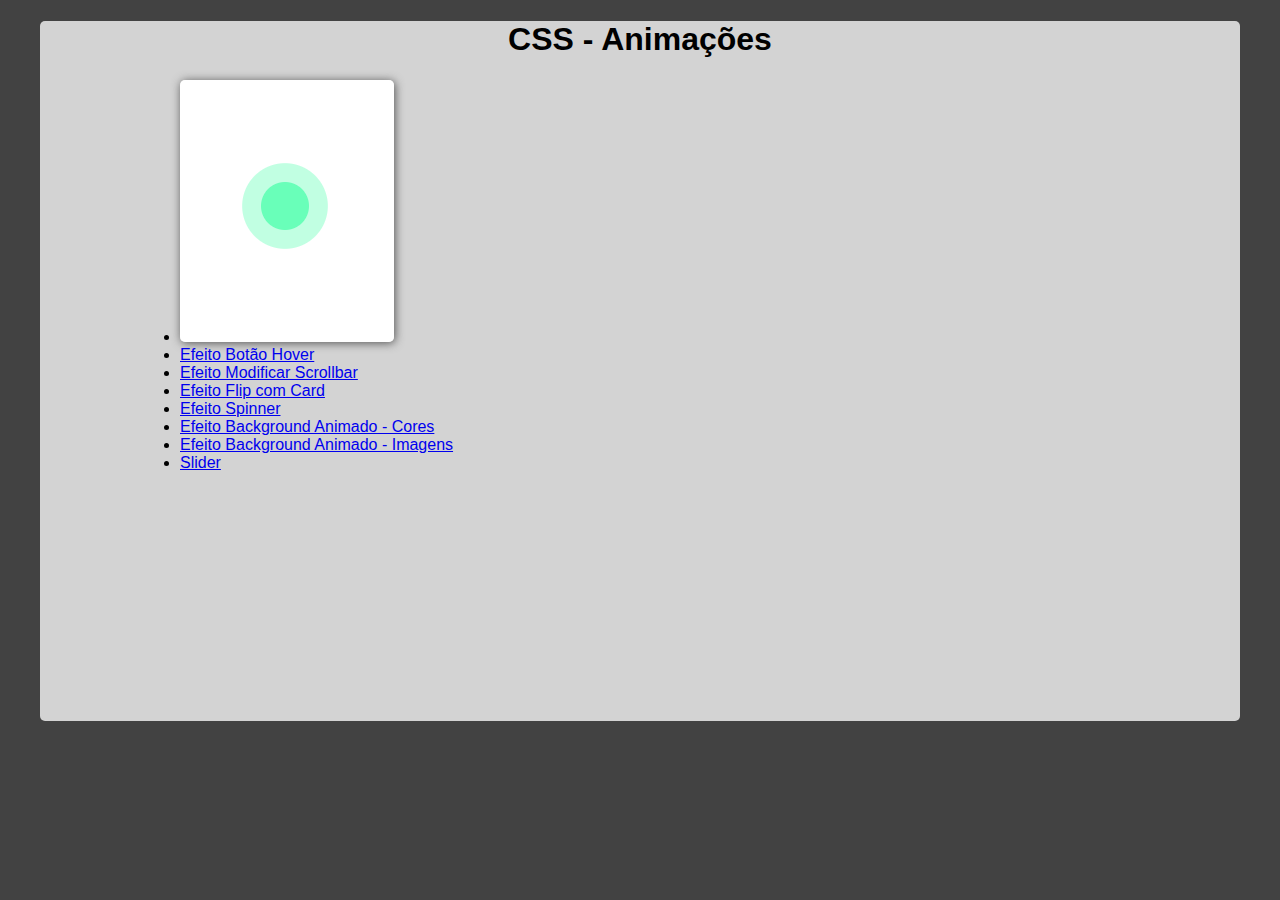
<file: index.html>
<!DOCTYPE html>
<html lang="pt-br">
<head>
    <meta charset="UTF-8">
    <meta http-equiv="X-UA-Compatible" content="IE=edge">
    <meta name="viewport" content="width=device-width, initial-scale=1.0">
    <link rel="stylesheet" href="style.css">
    <title>CSS Animações</title>
</head>
<body>
    <div class="container">
        <div class="header">
            <h1 class="text-focus-in">CSS - Animações</h1>
        </div>
        <div class="conteudo">
            <ul>
                <li><a href="efeito-pulsacao/efeito-pulsacao.html" target="_blank"><img src="img/efeito-pulse-min-214x262.png" alt=""></a></li>
                <li><a href="efeito-botao-hover/efeito-botao-hover.html" target="_blank">Efeito Botão Hover</a></li>
                <li><a href="efeito-modify-scrollbar/efeito-modify-scrollbar.html" target="_blank">Efeito Modificar Scrollbar</a></li>
                <li><a href="efeito-flip-card/efeito-flip-card.html" target="_blank">Efeito Flip com Card</a></li>
                <li><a href="efeito-spinner/efeito-spinner.html" target="_blank">Efeito Spinner</a></li>
                <li><a href="efeito-background-cores/efeito-background-cores.html" target="_blank">Efeito Background Animado - Cores</a></li>
                <li><a href="efeito-background-imagens/efeito-background-imagens.html" target="_blank">Efeito Background Animado - Imagens</a></li>
                <li><a href="slider/slider.html" target="_blank">Slider</a></li>
            </ul>
        </div>
    </div>
</body>
</html>
</file>
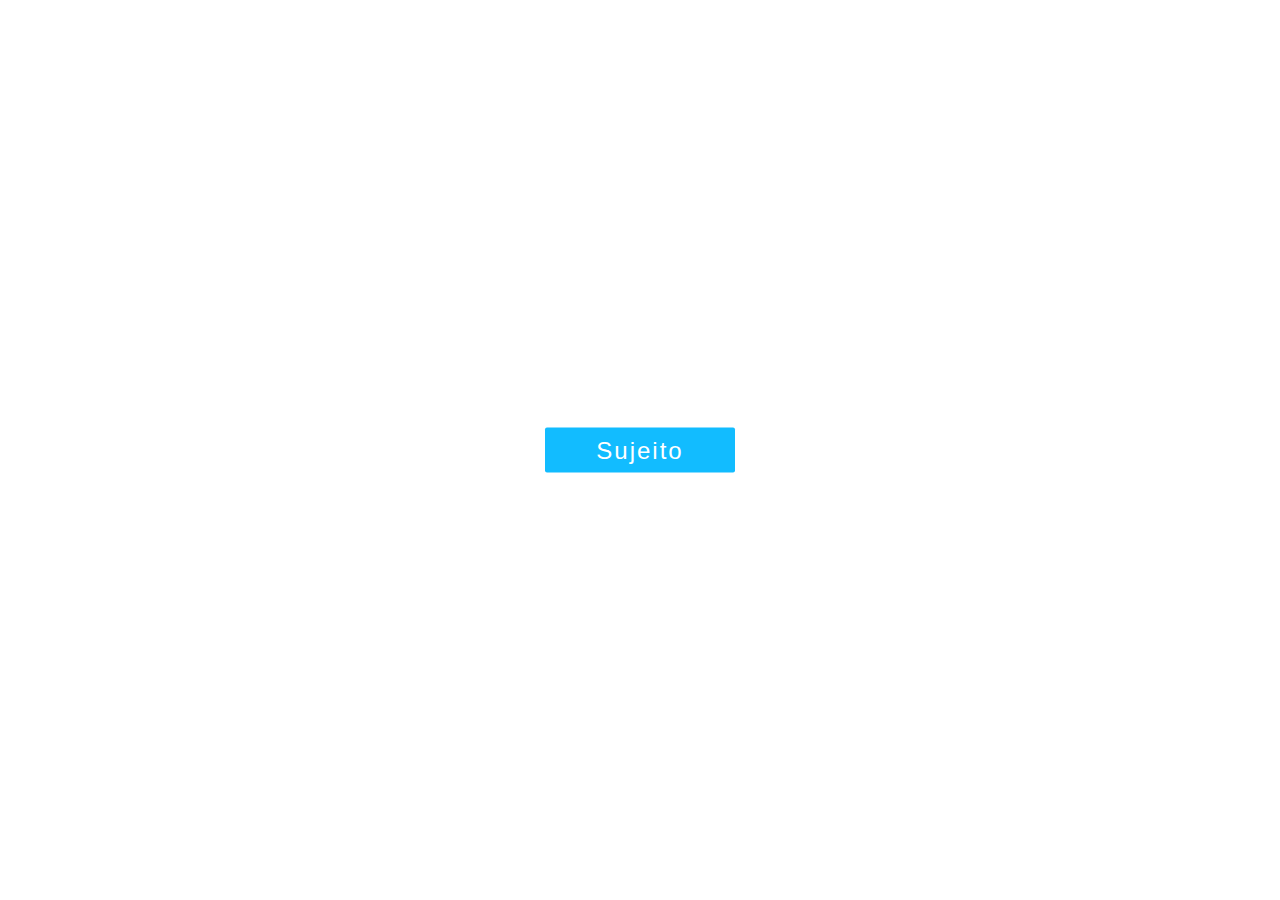
<file: efeito-botao-hover/efeito-botao-hover.html>
<!DOCTYPE html>
<html lang="pt-br">
<head>
    <meta charset="UTF-8">
    <meta http-equiv="X-UA-Compatible" content="IE=edge">
    <meta name="viewport" content="width=device-width, initial-scale=1.0">
    <link rel="stylesheet" href="style.css">
    <title>CSS - Efeito Hover</title>
</head>
<body>
    <div class="container">
        <a href="#">
            <span data="S">S</span>
            <span data="u">u</span>
            <span data="j">j</span>
            <span data="e">e</span>
            <span data="i">i</span>
            <span data="t">t</span>
            <span data="o">o</span>
        </a>
    </div>
</body>
</html>
</file>
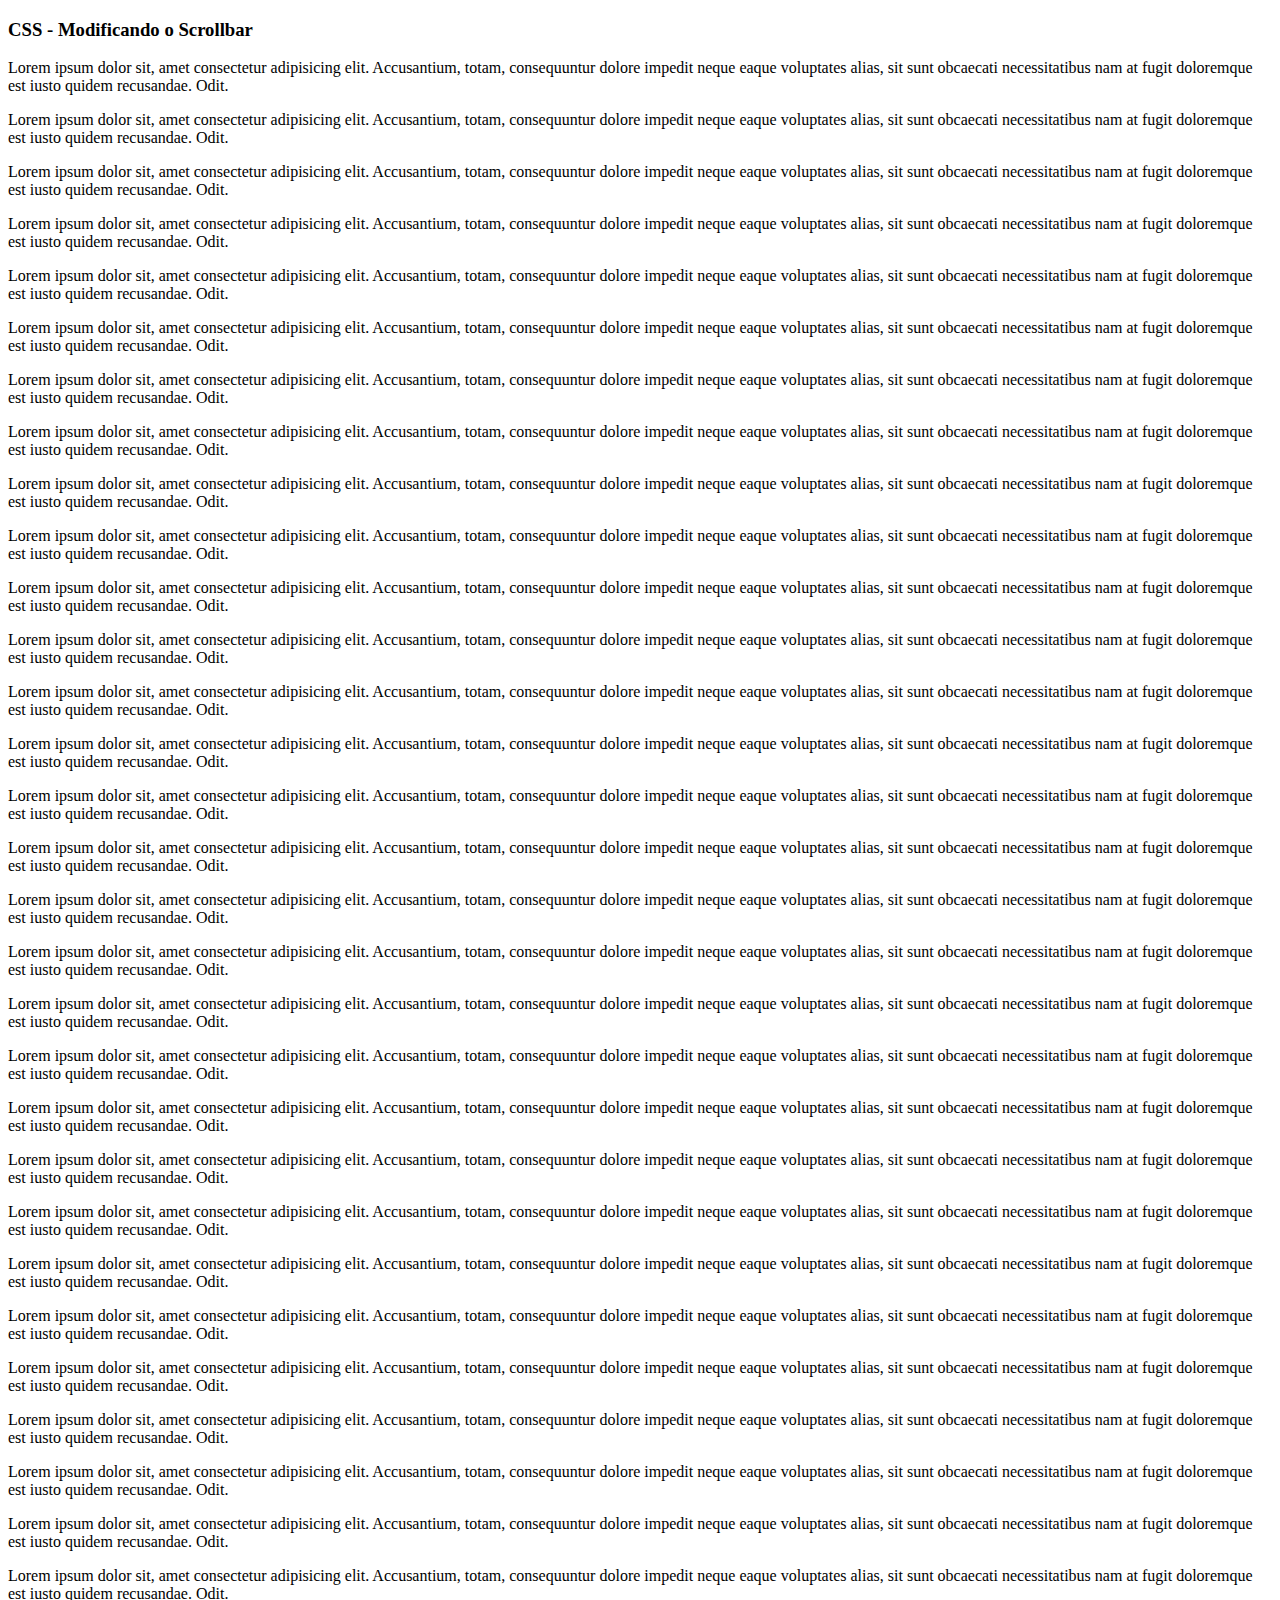
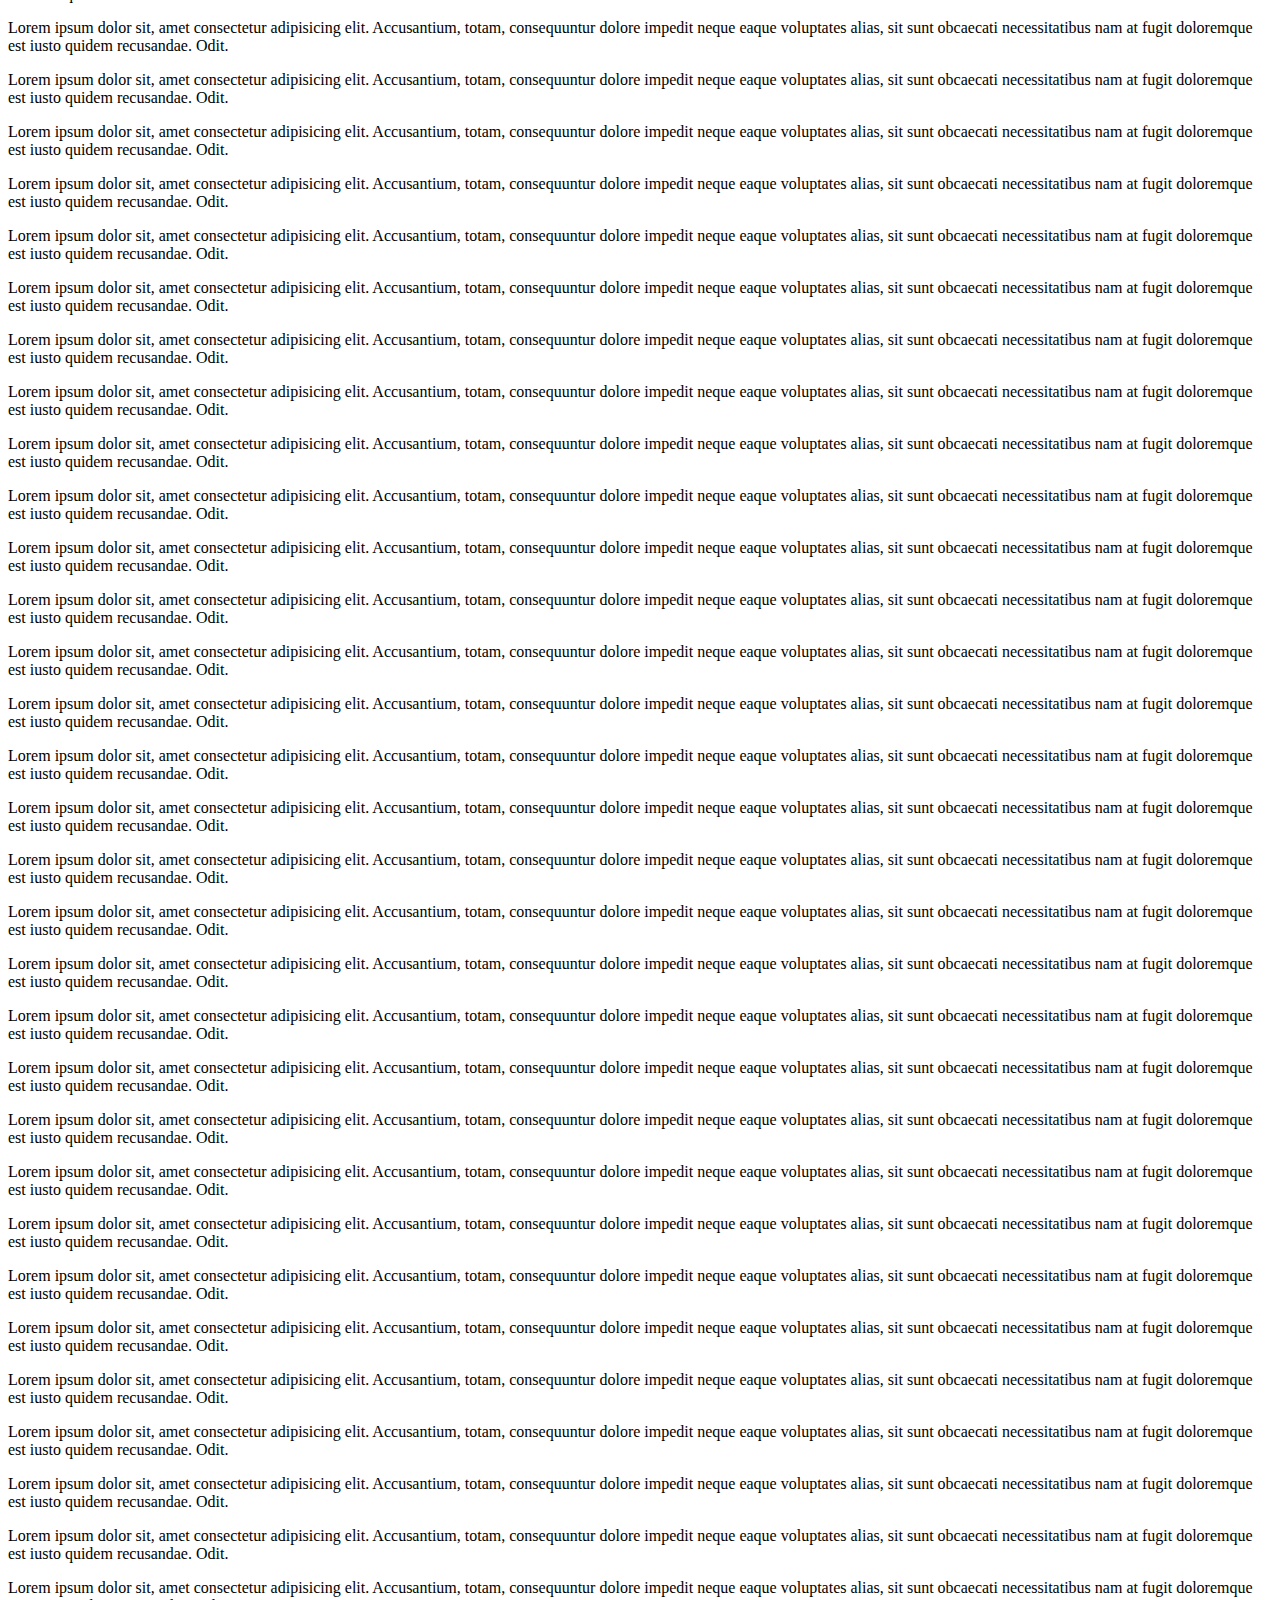
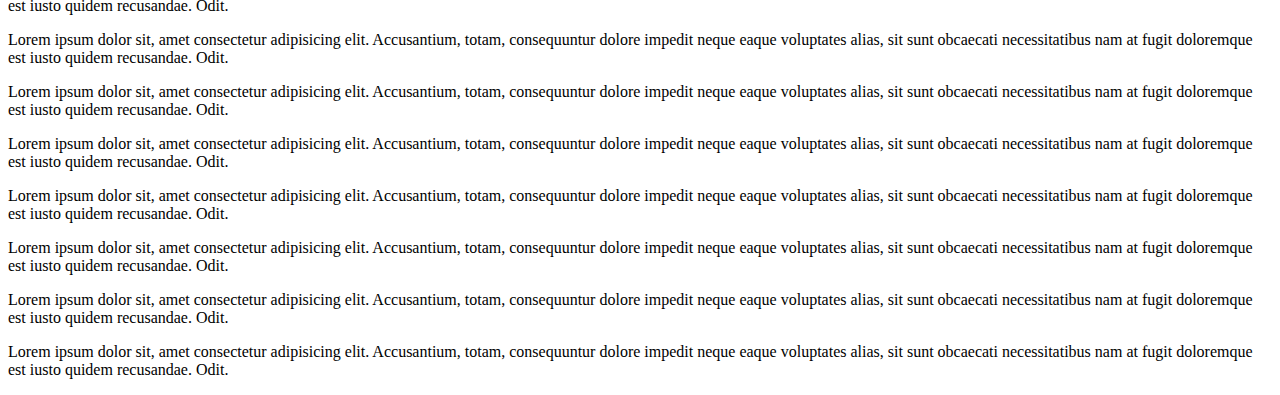
<file: efeito-modify-scrollbar/efeito-modify-scrollbar.html>
<!DOCTYPE html>
<html lang="pt-br">
<head>
    <meta charset="UTF-8">
    <meta http-equiv="X-UA-Compatible" content="IE=edge">
    <meta name="viewport" content="width=device-width, initial-scale=1.0">
    <title>CSS - Scrollbar</title>
    <link rel="stylesheet" href="style.css">
</head>
<body>
    <h3>CSS - Modificando o Scrollbar</h3>
    <p>Lorem ipsum dolor sit, amet consectetur adipisicing elit. Accusantium, totam, consequuntur dolore impedit neque eaque voluptates alias, sit sunt obcaecati necessitatibus nam at fugit doloremque est iusto quidem recusandae. Odit.</p>
    <p>Lorem ipsum dolor sit, amet consectetur adipisicing elit. Accusantium, totam, consequuntur dolore impedit neque eaque voluptates alias, sit sunt obcaecati necessitatibus nam at fugit doloremque est iusto quidem recusandae. Odit.</p>
    <p>Lorem ipsum dolor sit, amet consectetur adipisicing elit. Accusantium, totam, consequuntur dolore impedit neque eaque voluptates alias, sit sunt obcaecati necessitatibus nam at fugit doloremque est iusto quidem recusandae. Odit.</p>
    <p>Lorem ipsum dolor sit, amet consectetur adipisicing elit. Accusantium, totam, consequuntur dolore impedit neque eaque voluptates alias, sit sunt obcaecati necessitatibus nam at fugit doloremque est iusto quidem recusandae. Odit.</p>
    <p>Lorem ipsum dolor sit, amet consectetur adipisicing elit. Accusantium, totam, consequuntur dolore impedit neque eaque voluptates alias, sit sunt obcaecati necessitatibus nam at fugit doloremque est iusto quidem recusandae. Odit.</p>
    <p>Lorem ipsum dolor sit, amet consectetur adipisicing elit. Accusantium, totam, consequuntur dolore impedit neque eaque voluptates alias, sit sunt obcaecati necessitatibus nam at fugit doloremque est iusto quidem recusandae. Odit.</p>
    <p>Lorem ipsum dolor sit, amet consectetur adipisicing elit. Accusantium, totam, consequuntur dolore impedit neque eaque voluptates alias, sit sunt obcaecati necessitatibus nam at fugit doloremque est iusto quidem recusandae. Odit.</p>
    <p>Lorem ipsum dolor sit, amet consectetur adipisicing elit. Accusantium, totam, consequuntur dolore impedit neque eaque voluptates alias, sit sunt obcaecati necessitatibus nam at fugit doloremque est iusto quidem recusandae. Odit.</p>
    <p>Lorem ipsum dolor sit, amet consectetur adipisicing elit. Accusantium, totam, consequuntur dolore impedit neque eaque voluptates alias, sit sunt obcaecati necessitatibus nam at fugit doloremque est iusto quidem recusandae. Odit.</p>
    <p>Lorem ipsum dolor sit, amet consectetur adipisicing elit. Accusantium, totam, consequuntur dolore impedit neque eaque voluptates alias, sit sunt obcaecati necessitatibus nam at fugit doloremque est iusto quidem recusandae. Odit.</p>
    <p>Lorem ipsum dolor sit, amet consectetur adipisicing elit. Accusantium, totam, consequuntur dolore impedit neque eaque voluptates alias, sit sunt obcaecati necessitatibus nam at fugit doloremque est iusto quidem recusandae. Odit.</p>
    <p>Lorem ipsum dolor sit, amet consectetur adipisicing elit. Accusantium, totam, consequuntur dolore impedit neque eaque voluptates alias, sit sunt obcaecati necessitatibus nam at fugit doloremque est iusto quidem recusandae. Odit.</p>
    <p>Lorem ipsum dolor sit, amet consectetur adipisicing elit. Accusantium, totam, consequuntur dolore impedit neque eaque voluptates alias, sit sunt obcaecati necessitatibus nam at fugit doloremque est iusto quidem recusandae. Odit.</p>
    <p>Lorem ipsum dolor sit, amet consectetur adipisicing elit. Accusantium, totam, consequuntur dolore impedit neque eaque voluptates alias, sit sunt obcaecati necessitatibus nam at fugit doloremque est iusto quidem recusandae. Odit.</p>
    <p>Lorem ipsum dolor sit, amet consectetur adipisicing elit. Accusantium, totam, consequuntur dolore impedit neque eaque voluptates alias, sit sunt obcaecati necessitatibus nam at fugit doloremque est iusto quidem recusandae. Odit.</p>
    <p>Lorem ipsum dolor sit, amet consectetur adipisicing elit. Accusantium, totam, consequuntur dolore impedit neque eaque voluptates alias, sit sunt obcaecati necessitatibus nam at fugit doloremque est iusto quidem recusandae. Odit.</p>
    <p>Lorem ipsum dolor sit, amet consectetur adipisicing elit. Accusantium, totam, consequuntur dolore impedit neque eaque voluptates alias, sit sunt obcaecati necessitatibus nam at fugit doloremque est iusto quidem recusandae. Odit.</p>
    <p>Lorem ipsum dolor sit, amet consectetur adipisicing elit. Accusantium, totam, consequuntur dolore impedit neque eaque voluptates alias, sit sunt obcaecati necessitatibus nam at fugit doloremque est iusto quidem recusandae. Odit.</p>
    <p>Lorem ipsum dolor sit, amet consectetur adipisicing elit. Accusantium, totam, consequuntur dolore impedit neque eaque voluptates alias, sit sunt obcaecati necessitatibus nam at fugit doloremque est iusto quidem recusandae. Odit.</p>
    <p>Lorem ipsum dolor sit, amet consectetur adipisicing elit. Accusantium, totam, consequuntur dolore impedit neque eaque voluptates alias, sit sunt obcaecati necessitatibus nam at fugit doloremque est iusto quidem recusandae. Odit.</p>
    <p>Lorem ipsum dolor sit, amet consectetur adipisicing elit. Accusantium, totam, consequuntur dolore impedit neque eaque voluptates alias, sit sunt obcaecati necessitatibus nam at fugit doloremque est iusto quidem recusandae. Odit.</p>
    <p>Lorem ipsum dolor sit, amet consectetur adipisicing elit. Accusantium, totam, consequuntur dolore impedit neque eaque voluptates alias, sit sunt obcaecati necessitatibus nam at fugit doloremque est iusto quidem recusandae. Odit.</p>
    <p>Lorem ipsum dolor sit, amet consectetur adipisicing elit. Accusantium, totam, consequuntur dolore impedit neque eaque voluptates alias, sit sunt obcaecati necessitatibus nam at fugit doloremque est iusto quidem recusandae. Odit.</p>
    <p>Lorem ipsum dolor sit, amet consectetur adipisicing elit. Accusantium, totam, consequuntur dolore impedit neque eaque voluptates alias, sit sunt obcaecati necessitatibus nam at fugit doloremque est iusto quidem recusandae. Odit.</p>
    <p>Lorem ipsum dolor sit, amet consectetur adipisicing elit. Accusantium, totam, consequuntur dolore impedit neque eaque voluptates alias, sit sunt obcaecati necessitatibus nam at fugit doloremque est iusto quidem recusandae. Odit.</p>
    <p>Lorem ipsum dolor sit, amet consectetur adipisicing elit. Accusantium, totam, consequuntur dolore impedit neque eaque voluptates alias, sit sunt obcaecati necessitatibus nam at fugit doloremque est iusto quidem recusandae. Odit.</p>
    <p>Lorem ipsum dolor sit, amet consectetur adipisicing elit. Accusantium, totam, consequuntur dolore impedit neque eaque voluptates alias, sit sunt obcaecati necessitatibus nam at fugit doloremque est iusto quidem recusandae. Odit.</p>
    <p>Lorem ipsum dolor sit, amet consectetur adipisicing elit. Accusantium, totam, consequuntur dolore impedit neque eaque voluptates alias, sit sunt obcaecati necessitatibus nam at fugit doloremque est iusto quidem recusandae. Odit.</p>
    <p>Lorem ipsum dolor sit, amet consectetur adipisicing elit. Accusantium, totam, consequuntur dolore impedit neque eaque voluptates alias, sit sunt obcaecati necessitatibus nam at fugit doloremque est iusto quidem recusandae. Odit.</p>
    <p>Lorem ipsum dolor sit, amet consectetur adipisicing elit. Accusantium, totam, consequuntur dolore impedit neque eaque voluptates alias, sit sunt obcaecati necessitatibus nam at fugit doloremque est iusto quidem recusandae. Odit.</p>
    <p>Lorem ipsum dolor sit, amet consectetur adipisicing elit. Accusantium, totam, consequuntur dolore impedit neque eaque voluptates alias, sit sunt obcaecati necessitatibus nam at fugit doloremque est iusto quidem recusandae. Odit.</p>
    <p>Lorem ipsum dolor sit, amet consectetur adipisicing elit. Accusantium, totam, consequuntur dolore impedit neque eaque voluptates alias, sit sunt obcaecati necessitatibus nam at fugit doloremque est iusto quidem recusandae. Odit.</p>
    <p>Lorem ipsum dolor sit, amet consectetur adipisicing elit. Accusantium, totam, consequuntur dolore impedit neque eaque voluptates alias, sit sunt obcaecati necessitatibus nam at fugit doloremque est iusto quidem recusandae. Odit.</p>
    <p>Lorem ipsum dolor sit, amet consectetur adipisicing elit. Accusantium, totam, consequuntur dolore impedit neque eaque voluptates alias, sit sunt obcaecati necessitatibus nam at fugit doloremque est iusto quidem recusandae. Odit.</p>
    <p>Lorem ipsum dolor sit, amet consectetur adipisicing elit. Accusantium, totam, consequuntur dolore impedit neque eaque voluptates alias, sit sunt obcaecati necessitatibus nam at fugit doloremque est iusto quidem recusandae. Odit.</p>
    <p>Lorem ipsum dolor sit, amet consectetur adipisicing elit. Accusantium, totam, consequuntur dolore impedit neque eaque voluptates alias, sit sunt obcaecati necessitatibus nam at fugit doloremque est iusto quidem recusandae. Odit.</p>
    <p>Lorem ipsum dolor sit, amet consectetur adipisicing elit. Accusantium, totam, consequuntur dolore impedit neque eaque voluptates alias, sit sunt obcaecati necessitatibus nam at fugit doloremque est iusto quidem recusandae. Odit.</p>
    <p>Lorem ipsum dolor sit, amet consectetur adipisicing elit. Accusantium, totam, consequuntur dolore impedit neque eaque voluptates alias, sit sunt obcaecati necessitatibus nam at fugit doloremque est iusto quidem recusandae. Odit.</p>
    <p>Lorem ipsum dolor sit, amet consectetur adipisicing elit. Accusantium, totam, consequuntur dolore impedit neque eaque voluptates alias, sit sunt obcaecati necessitatibus nam at fugit doloremque est iusto quidem recusandae. Odit.</p>
    <p>Lorem ipsum dolor sit, amet consectetur adipisicing elit. Accusantium, totam, consequuntur dolore impedit neque eaque voluptates alias, sit sunt obcaecati necessitatibus nam at fugit doloremque est iusto quidem recusandae. Odit.</p>
    <p>Lorem ipsum dolor sit, amet consectetur adipisicing elit. Accusantium, totam, consequuntur dolore impedit neque eaque voluptates alias, sit sunt obcaecati necessitatibus nam at fugit doloremque est iusto quidem recusandae. Odit.</p>
    <p>Lorem ipsum dolor sit, amet consectetur adipisicing elit. Accusantium, totam, consequuntur dolore impedit neque eaque voluptates alias, sit sunt obcaecati necessitatibus nam at fugit doloremque est iusto quidem recusandae. Odit.</p>
    <p>Lorem ipsum dolor sit, amet consectetur adipisicing elit. Accusantium, totam, consequuntur dolore impedit neque eaque voluptates alias, sit sunt obcaecati necessitatibus nam at fugit doloremque est iusto quidem recusandae. Odit.</p>
    <p>Lorem ipsum dolor sit, amet consectetur adipisicing elit. Accusantium, totam, consequuntur dolore impedit neque eaque voluptates alias, sit sunt obcaecati necessitatibus nam at fugit doloremque est iusto quidem recusandae. Odit.</p>
    <p>Lorem ipsum dolor sit, amet consectetur adipisicing elit. Accusantium, totam, consequuntur dolore impedit neque eaque voluptates alias, sit sunt obcaecati necessitatibus nam at fugit doloremque est iusto quidem recusandae. Odit.</p>
    <p>Lorem ipsum dolor sit, amet consectetur adipisicing elit. Accusantium, totam, consequuntur dolore impedit neque eaque voluptates alias, sit sunt obcaecati necessitatibus nam at fugit doloremque est iusto quidem recusandae. Odit.</p>
    <p>Lorem ipsum dolor sit, amet consectetur adipisicing elit. Accusantium, totam, consequuntur dolore impedit neque eaque voluptates alias, sit sunt obcaecati necessitatibus nam at fugit doloremque est iusto quidem recusandae. Odit.</p>
    <p>Lorem ipsum dolor sit, amet consectetur adipisicing elit. Accusantium, totam, consequuntur dolore impedit neque eaque voluptates alias, sit sunt obcaecati necessitatibus nam at fugit doloremque est iusto quidem recusandae. Odit.</p>
    <p>Lorem ipsum dolor sit, amet consectetur adipisicing elit. Accusantium, totam, consequuntur dolore impedit neque eaque voluptates alias, sit sunt obcaecati necessitatibus nam at fugit doloremque est iusto quidem recusandae. Odit.</p>
    <p>Lorem ipsum dolor sit, amet consectetur adipisicing elit. Accusantium, totam, consequuntur dolore impedit neque eaque voluptates alias, sit sunt obcaecati necessitatibus nam at fugit doloremque est iusto quidem recusandae. Odit.</p>
    <p>Lorem ipsum dolor sit, amet consectetur adipisicing elit. Accusantium, totam, consequuntur dolore impedit neque eaque voluptates alias, sit sunt obcaecati necessitatibus nam at fugit doloremque est iusto quidem recusandae. Odit.</p>
    <p>Lorem ipsum dolor sit, amet consectetur adipisicing elit. Accusantium, totam, consequuntur dolore impedit neque eaque voluptates alias, sit sunt obcaecati necessitatibus nam at fugit doloremque est iusto quidem recusandae. Odit.</p>
    <p>Lorem ipsum dolor sit, amet consectetur adipisicing elit. Accusantium, totam, consequuntur dolore impedit neque eaque voluptates alias, sit sunt obcaecati necessitatibus nam at fugit doloremque est iusto quidem recusandae. Odit.</p>
    <p>Lorem ipsum dolor sit, amet consectetur adipisicing elit. Accusantium, totam, consequuntur dolore impedit neque eaque voluptates alias, sit sunt obcaecati necessitatibus nam at fugit doloremque est iusto quidem recusandae. Odit.</p>
    <p>Lorem ipsum dolor sit, amet consectetur adipisicing elit. Accusantium, totam, consequuntur dolore impedit neque eaque voluptates alias, sit sunt obcaecati necessitatibus nam at fugit doloremque est iusto quidem recusandae. Odit.</p>
    <p>Lorem ipsum dolor sit, amet consectetur adipisicing elit. Accusantium, totam, consequuntur dolore impedit neque eaque voluptates alias, sit sunt obcaecati necessitatibus nam at fugit doloremque est iusto quidem recusandae. Odit.</p>
    <p>Lorem ipsum dolor sit, amet consectetur adipisicing elit. Accusantium, totam, consequuntur dolore impedit neque eaque voluptates alias, sit sunt obcaecati necessitatibus nam at fugit doloremque est iusto quidem recusandae. Odit.</p>
    <p>Lorem ipsum dolor sit, amet consectetur adipisicing elit. Accusantium, totam, consequuntur dolore impedit neque eaque voluptates alias, sit sunt obcaecati necessitatibus nam at fugit doloremque est iusto quidem recusandae. Odit.</p>
    <p>Lorem ipsum dolor sit, amet consectetur adipisicing elit. Accusantium, totam, consequuntur dolore impedit neque eaque voluptates alias, sit sunt obcaecati necessitatibus nam at fugit doloremque est iusto quidem recusandae. Odit.</p>
    <p>Lorem ipsum dolor sit, amet consectetur adipisicing elit. Accusantium, totam, consequuntur dolore impedit neque eaque voluptates alias, sit sunt obcaecati necessitatibus nam at fugit doloremque est iusto quidem recusandae. Odit.</p>
    <p>Lorem ipsum dolor sit, amet consectetur adipisicing elit. Accusantium, totam, consequuntur dolore impedit neque eaque voluptates alias, sit sunt obcaecati necessitatibus nam at fugit doloremque est iusto quidem recusandae. Odit.</p>
    <p>Lorem ipsum dolor sit, amet consectetur adipisicing elit. Accusantium, totam, consequuntur dolore impedit neque eaque voluptates alias, sit sunt obcaecati necessitatibus nam at fugit doloremque est iusto quidem recusandae. Odit.</p>
    <p>Lorem ipsum dolor sit, amet consectetur adipisicing elit. Accusantium, totam, consequuntur dolore impedit neque eaque voluptates alias, sit sunt obcaecati necessitatibus nam at fugit doloremque est iusto quidem recusandae. Odit.</p>
    <p>Lorem ipsum dolor sit, amet consectetur adipisicing elit. Accusantium, totam, consequuntur dolore impedit neque eaque voluptates alias, sit sunt obcaecati necessitatibus nam at fugit doloremque est iusto quidem recusandae. Odit.</p>
    <p>Lorem ipsum dolor sit, amet consectetur adipisicing elit. Accusantium, totam, consequuntur dolore impedit neque eaque voluptates alias, sit sunt obcaecati necessitatibus nam at fugit doloremque est iusto quidem recusandae. Odit.</p>
    <p>Lorem ipsum dolor sit, amet consectetur adipisicing elit. Accusantium, totam, consequuntur dolore impedit neque eaque voluptates alias, sit sunt obcaecati necessitatibus nam at fugit doloremque est iusto quidem recusandae. Odit.</p>
    <p>Lorem ipsum dolor sit, amet consectetur adipisicing elit. Accusantium, totam, consequuntur dolore impedit neque eaque voluptates alias, sit sunt obcaecati necessitatibus nam at fugit doloremque est iusto quidem recusandae. Odit.</p>
    <p>Lorem ipsum dolor sit, amet consectetur adipisicing elit. Accusantium, totam, consequuntur dolore impedit neque eaque voluptates alias, sit sunt obcaecati necessitatibus nam at fugit doloremque est iusto quidem recusandae. Odit.</p>

</body>
</html>
</file>
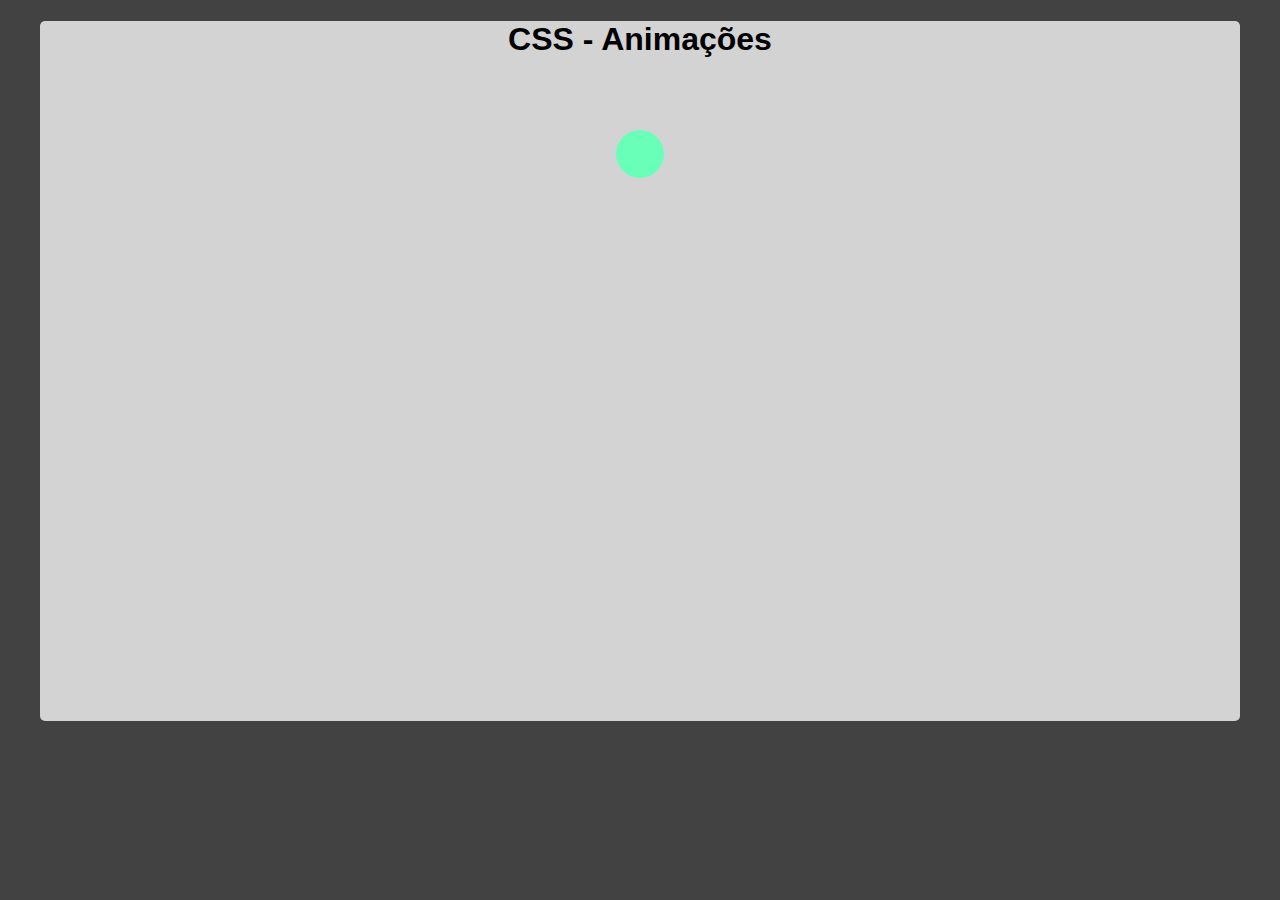
<file: efeito-pulsacao/efeito-pulsacao.html>
<!DOCTYPE html>
<html lang="en">
<head>
    <meta charset="UTF-8">
    <meta http-equiv="X-UA-Compatible" content="IE=edge">
    <meta name="viewport" content="width=device-width, initial-scale=1.0">
    <link rel="stylesheet" href="style.css">
    <title>Pulsing Effect</title>
</head>
<body>
    <div class="container">
        <div class="header">
            <h1 class="text-focus-in">CSS - Animações</h1>
        </div>
        <div class="live"></div>
    </div>
</body>
</html>
</file>
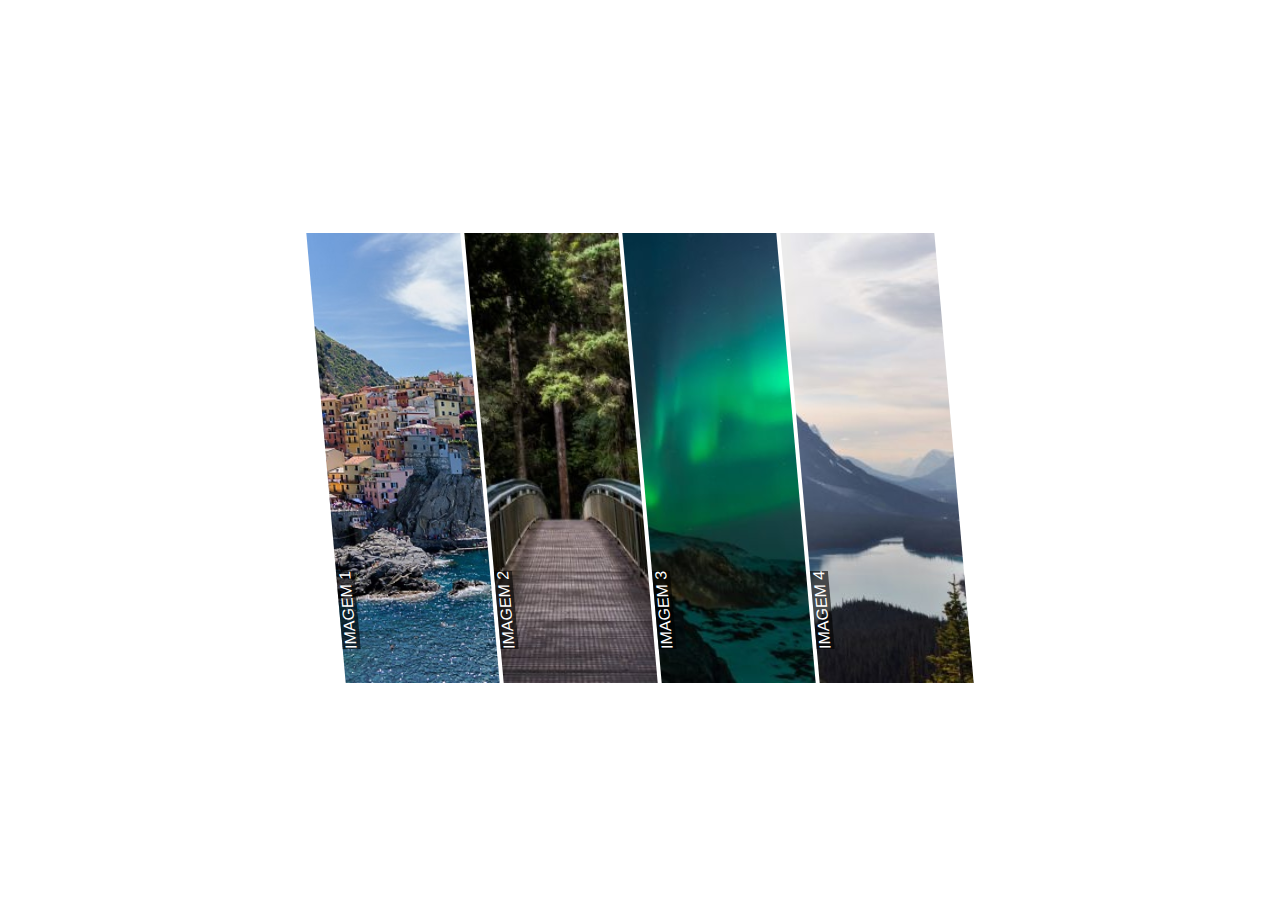
<file: slider/slider.html>
<!DOCTYPE html>
<html lang="pt-br">
<head>
    <meta charset="UTF-8">
    <meta http-equiv="X-UA-Compatible" content="IE=edge">
    <meta name="viewport" content="width=device-width, initial-scale=1.0">
    <link rel="stylesheet" href="style.css">
    <title>HTML e CSS - Slider</title>
</head>
<body>
    <div class="img-slide">
        <div class="img img1">
            <p>IMAGEM 1</p>
        </div>
        <div class="img img2">
            <p>IMAGEM 2</p>
        </div>
        <div class="img img3">
            <p>IMAGEM 3</p>
        </div>
        <div class="img img4">
            <p>IMAGEM 4</p>
        </div>
    </div>
</body>
</html>
</file>
<file: style.css>
body {
    background-color: rgb(66, 66, 66);
    font-family: Verdana, Geneva, Tahoma, sans-serif;
}

.container{
    width: 1200px;
    height: 700px;
    background-color: lightgrey;
    border-radius: 5px;
    margin: 0 auto;
}

.conteudo {
    width: 1000px;
    height: 600px;
    margin: 0 auto;
}

h1 {
  text-align: center;
}

.text-focus-in {
	        animation: text-focus-in 1s cubic-bezier(0.550, 0.085, 0.680, 0.530) both;
}

@keyframes text-focus-in {
  0% {
    -webkit-filter: blur(12px);
            filter: blur(12px);
    opacity: 0;
  }
  100% {
    -webkit-filter: blur(0px);
            filter: blur(0px);
    opacity: 1;
  }
}

ul img {
  box-shadow: 1px 1px 10px rgb(82, 82, 82);
  border-radius: 5px;
  text-align: center;
}

ul img:hover {
  transform: scale(1.01);
  box-shadow: 1px 1px 10px rgb(29, 29, 29);
}
</file>
<file: efeito-botao-hover/style.css>
.container {
    position: absolute;
    top: 50%;
    left: 50%;
    transform: translate(-50%,-50%);
}

a{
    display: flex;
    align-items: center;
    justify-content: center;
    width: 190px;
    height: 45px;
    text-decoration: none;
    color: #FFF;
    background: #12bcff;
    font-size: 1.5rem;
    letter-spacing: 2px;
    overflow: hidden;
    font-family: sans-serif;
    border-radius: 2px;
}

span {
    position: relative;
    display: block;
    transition: .3s ease;
}

span::before {
    content: attr(data);
    position: absolute;
    transform: translateY(40px);
}

.container:hover span{
    transform: translateY(-40px);
}

.container span:nth-child(1){
    transition-delay: .05s;
}

.container span:nth-child(2){
    transition-delay: .15s;
}

.container span:nth-child(3){
    transition-delay: .25s;
}

.container span:nth-child(4){
    transition-delay: .35s;
}

.container span:nth-child(5){
    transition-delay: .45s;
}
</file>
<file: efeito-modify-scrollbar/style.css>
body::-webkit-scrollbar{
    width: 15px;
    /*display: none; esconder o scroll*/
}

/* Personalizar o fundo da barra */
::-webkit-scrollbar-track {
    background: #333;
}

/* Alça da barra, que demonstra a altura que você está na página */
::-webkit-scrollbar-thumb {
    background: #2e9dd8;
    border-radius: 8px;
}
</file>
<file: efeito-pulsacao/style.css>
body {
    background-color: rgb(66, 66, 66);
    font-family: Verdana, Geneva, Tahoma, sans-serif;
}

.container{
    width: 1200px;
    height: 700px;
    background-color: lightgrey;
    border-radius: 5px;
    margin: 0 auto;
}

h1 {
    text-align: center;
    padding-bottom: 50px;
}

.text-focus-in {
    animation: text-focus-in 1s cubic-bezier(0.550, 0.085, 0.680, 0.530) both;
}

@keyframes text-focus-in {
    0% {
        -webkit-filter: blur(12px);
        filter: blur(12px);
        opacity: 0;
    }
    100% {
        -webkit-filter: blur(0px);
            filter: blur(0px);
            opacity: 1;
        }
    }
    
.live {
    height: 48px;
    width: 48px;
    border-radius: 50%;
    background-color: #69ffb9;
    animation: pulse 1500ms infinite;
    margin: 0 auto;
}

@keyframes pulse {
    0% {
        box-shadow: #69ffb9 0 0 0 0;
    }
    75% {
        box-shadow: #69ffb900 0 0 0 32px;
    }
}
</file>
<file: slider/style.css>
body{
    min-height: 100vh;
    display: flex;
    justify-content: center;
    align-items: center;
    font-family: sans-serif;
}

.img-slide{
    width: 50%;
    height: 50vh;
    display: flex;
}

.img{
    flex: 1;
    height: 100%;
    transform: skew(5deg);
    cursor: pointer;
    margin: 0 2px;
    transition: all 0.3s;
    background-repeat: no-repeat;
    background-size: cover;
    background-position: center;
    position: relative;
}

.img1{
    background-image: url(img1.jpg);
}

.img2{
    background-image: url(img2.jpg);
}

.img3{
    background-image: url(img3.jpg);
}

.img4{
    background-image: url(img4.jpg);
}

.img p{
    position: absolute;
    left: 0;
    bottom: 0;
    background-color: rgba(0, 0, 0, 0.6);
    transform: rotate(-90deg);
    transition: all 0.3s;
    transform-origin: 0% 0%;
    color: #FFF;
    text-transform: uppercase;
    white-space: nowrap;
}

.img-slide:hover .img{
    transform: skew(0);
}

.img:hover{
    flex: 5;
}

.img:hover p{
    background-color: transparent;
    border: 2px solid #FFF;
    color: #FFF;
    transform: rotate(0deg);
}
</file>
